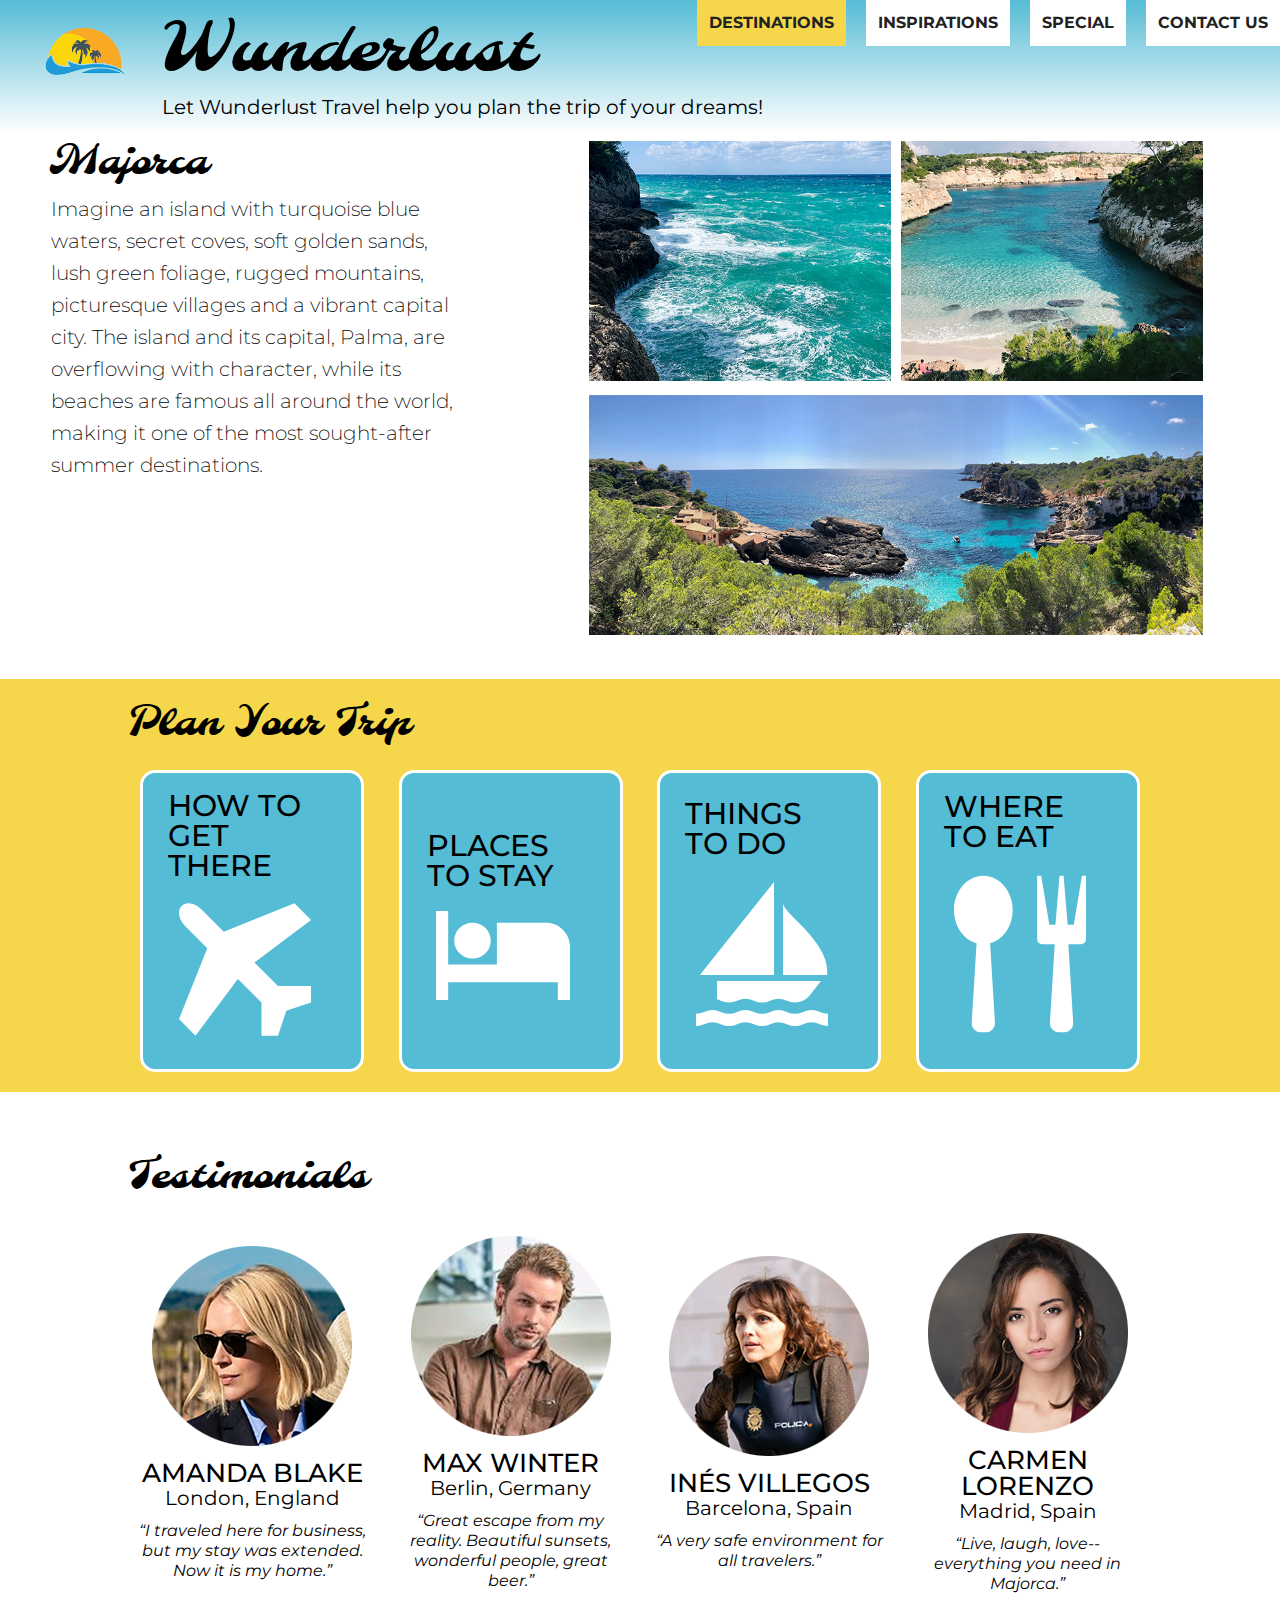
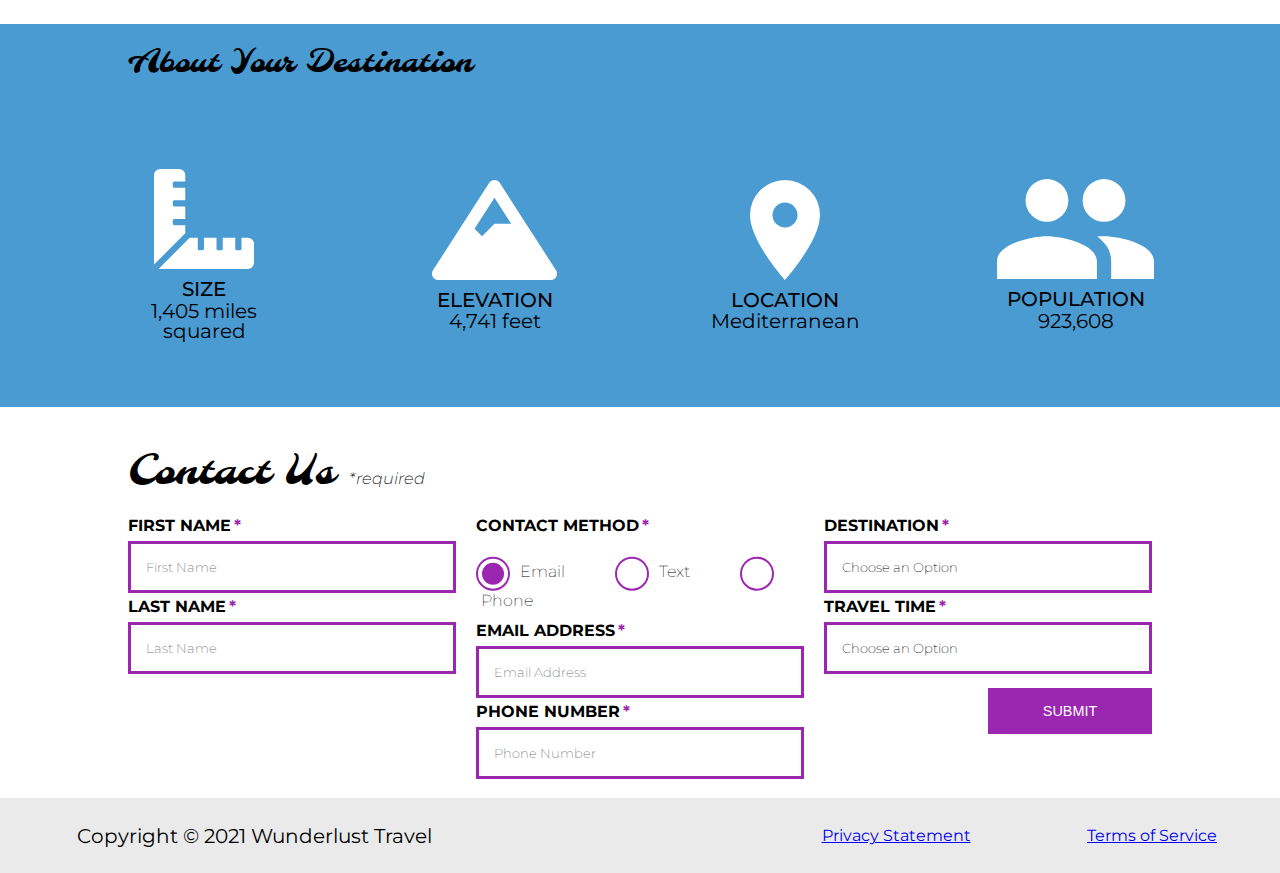
<file: wunderlust-majorca.html>
<!DOCTYPE html>
<html lang="en">
    <head>
        <meta charset="utf-8">
        <meta name="viewport" content="width=device-width, initial-scale=1">
        <meta name="author" content="Jessica Barnett, Christina Carrasquilla">
        <meta name="description" content="Let Wunderlust Travel take you to beautiful Majorca this year! Majorca is a beautiful island and offers beauty and fun to its visitors">
        <meta name="keywords" content="travel, majorca, beach, island, vacation, destination, getaway, restaurants in majorca, entertainment in majorca, testimonials from visitors">
        <title>Wunderlust Travel</title>
        <meta name="robots" content="index,follow">

        <!-- ~~~~~~~~~~ TWITTER CARD TAGS ~~~~~~~~~~ -->
        <meta name="twitter:card" content="summary_large_image">
        <meta name="twitter:site" content="@wunderlusttravel">
        <meta name="twitter:creator" content="@wunderlusttravel">
        <meta name="twitter:title" content="Wunderlust Travel: Majorca">
        <meta name="twitter:description" content="Let Wunderlust Travel take you to beautiful Majorca this year! Majorca is a beautiful island and offers beauty and fun to its visitors">
        <meta name="twitter:image" content="https://wunderlusttravel.com/images/majorca-cove.png">

        <!-- ~~~~~~~~~~ OPEN GRAPH META TAGS ~~~~~~~~~~ -->
        <meta property="og:title" content="See Majorca with Wunderlust Travel">
        <meta property="og:type" content="website">
        <meta property="og:image" content="https://wunderlusttravel.com/images/majorca-cove.png">
        <meta property="og:url" content="https://wunderlusttravel.com/majorca">
        <meta property="og:description" content="Let Wunderlust Travel take you to beautiful Majorca this year! Majorca is a beautiful island and offers beauty and fun to its visitors">
        <!-- ~~~~~~~~~~FAVICON ~~~~~~~~~~ -->
        <link rel="shortcut icon" href="images/favicon.png">

        <!-- ~~~~~~~~~~ GOOGLE FONTS ~~~~~~~~~~ -->
        <link rel="preconnect" href="https://fonts.googleapis.com">
        <link rel="preconnect" href="https://fonts.gstatic.com" crossorigin>
        <link href="https://fonts.googleapis.com/css2?family=Molle:ital@1&family=Montserrat:wght@400;600&display=swap" rel="stylesheet">
        <link href="styles.css" rel="stylesheet">
    </head>
    <body>
        <a id="skip" href="#main-content">Skip to Main Content</a>
        <!-- styling skip links: https://webaim.org/techniques/css/invisiblecontent/ -->
        <header>
            <a href="index.html" id="logo"><img src="images/logo.png" alt="The Wunderlust logo shows blue waves and the outline of two palm trees against an orange sun"></a>
            <h1>Wunderlust</h1>
			<p>Let Wunderlust Travel help you plan the trip of your dreams!</p>			
            <nav>
                <div id="menu-toggle">
                    <!-- responsive menu code from (with changes made to match mockups): https://css-tricks.com/three-css-alternatives-to-javascript-navigation/ -->
                    <h2 class="sr-only">Main Navigation</h2>
                    <!-- hidden but accessible headings from: https://webaim.org/techniques/css/invisiblecontent/ -->
                    <input name="toggle" id="toggle" type="checkbox">
                    <label for="toggle">Menu</label>
                    <ul>
                        <li class="active"><a href="#">Destinations</a></li>
                        <li><a href="#">Inspirations</a></li>
                        <li><a href="#">Special</a></li>
                        <li><a href="#">Contact Us</a></li>
                    </ul>
                </div>
            </nav>
        </header>
        <main id="main-content">
            <article>
                <div id="intro">  
                    <h2>Majorca</h2>
                    <p>Imagine an island with turquoise blue waters, secret coves, soft golden sands, lush green foliage, rugged mountains, picturesque villages and a vibrant capital city. The island and its capital, Palma, are overflowing with character, while its beaches are famous all around the world, making it one of the most sought-after summer destinations.</p>
                    <div id="img-grid">
                        <img src="images/majorca-waves.png" alt="Turquoise blue waters with white wave caps crashing against a rock cliff">
                        <img src="images/majorca-beach.png" alt="A calm cove with turquoise waters calmly lapping at a light sand beach">
                        <picture>
                            <source srcset="images/majorca-cove-small.png"
                                media="(max-width: 500px)">
                            <img src="images/majorca-cove.png" alt="Deep blue water leading to the horizon with the island and trees in the foreground">
                        </picture>
                    </div>
                </div>  
                <section id="plan">
                    <h3>Plan Your Trip</h3>
                    <div>
                        <section>
                            <h4>How to Get There</h4>
                            <a href="#" title="Search for flights">
                                <img src="images/get.svg" alt="airplane icon">
                            </a>
                        </section>      
                        <section>
                            <h4>Places to Stay</h4>
                            <a href="#" title="Search for hotels">
                                <img src="images/stay.svg" alt="bed icon">
                            </a>
                        </section>
                        <section>
                            <h4>Things to Do</h4>
                            <a href="#" title="Search for Activities">
                                <img src="images/do.svg" alt="sailboat icon">
                            </a>                     
                        </section>    
                        <section>
                            <h4>Where to Eat</h4>
                            <a href="#" title="Search for Restaurants">
                                <img src="images/eat.svg" alt="fork and spoon icon">                         
                            </a>
                        </section>
                    </div>   
                </section>
                <section id="testimonials">
                    <h3>Testimonials</h3>
                    <div>
                        <section>
                            <img src="images/miranda-blake.png" alt="Miranda Blake has a blonde bob and is wearing dark sunglasses">
                            <h4>Amanda Blake</h4>
                            <p>London, England</p>
                            <q>I traveled here for business, but my stay was extended. Now it is my home.</q>
                        </section>
                        <section>
                            <img src="images/max-winter.png" alt="Max Winter has dark blonde hair and a trimmed beard and mustache">
                            <h4>Max Winter</h4>
                            <p>Berlin, Germany</p>
                            <q>Great escape from my reality. Beautiful sunsets, wonderful people, great beer.</q>
                        </section>
                        <section>
                            <img src="images/ines-villegoes.png" alt="Ines Villegos has shoulder-length, wavy, brown hair and is wearing a brown sweater"> 
                            <h4>Inés Villegos</h4> 
                            <p>Barcelona, Spain</p>
                            <q>A very safe environment for all travelers.</q>
                        </section>
                        <section>
                            <img src="images/carmen-lorenzo.png" alt="Carmen Lorenzo has long, dark brown hair and is wearing gold hoop earrings">
                            <h4>Carmen Lorenzo</h4> 
                            <p>Madrid, Spain</p>
                            <q>Live, laugh, love-- everything you need in Majorca.</q>
                        </section>
                    </div>
                </section>
                <section id="about">
                    <h3>About Your Destination</h3>
                    <div>
                        <section>
                            <img src="images/size.svg" alt="ruler icon">
                            <h4>Size</h4> 
                            <p>1,405 miles squared</p>
                        </section>
                        <section>
                            <img src="images/elevation.svg" alt="mountain icon">
                            <h4>Elevation</h4> 
                            <p>4,741 feet</p>
                        </section>
                        <section>
                            <img src="images/location.svg" alt="location pin icon">
                            <h4>Location</h4> 
                            <p>Mediterranean</p>
                        </section>
                        <section>
                            <img src="images/population.svg" alt="people icon">
                            <h4>Population</h4>
                            <p>923,608</p>
                        </section>
                    </div>  
                </section>
                <section id="contact">
                    <h3>Contact Us <span class="form-required">*required</span></h3>
                    <form method="post" action="https://wp.zybooks.com/form-viewer.php">
                        <div id="names">
                            <label for="fName">First Name<span class="required">*</span></label>
                            <input type="text" name="fName" id="fName" autocomplete="given-name" placeholder="First Name" required>
                            <!-- custom input styles from https://moderncss.dev/custom-css-styles-for-form-inputs-and-textareas/ -->
                            <label for="lName">Last Name<span class="required">*</span></label>
                            <input type="text" name="lName" id="lName" autocomplete="family-name" placeholder="Last Name" required>
                        </div>
                        <div id="nums">
                            <fieldset>
                                <legend>Contact Method<span class="required">*</span></legend>
                                <!-- custom radio button styles from https://moderncss.dev/pure-css-custom-styled-radio-buttons/ -->
                                <label for="prefEmail">
                                    <span class="radio-input">
                                        <input type="radio" name="contactPref" id="prefEmail" required checked>
                                        <span class="radio-control"></span>
                                    </span>
                                    <span class="radio-label">Email</span>
                                </label>
                                <label for="prefText">
                                    <span class="radio-input">
                                        <input type="radio" name="contactPref" id="prefText">
                                        <span class="radio-control"></span>
                                    </span>
                                    <span class="radio-label">Text</span>
                                </label>
                                <label for="prefPhone">
                                    <span class="radio-input">
                                        <input type="radio" name="contactPref" id="prefPhone">
                                        <span class="radio-control"></span>
                                    </span>
                                    <span class="radio-label">Phone</span>
                                </label>
                            </fieldset>
                            <label for="email">Email Address<span class="required">*</span></label>
                            <input type="email" name="email" id="email" autocomplete="email" placeholder="Email Address" required>
                            <label for="phone">Phone Number<span class="required">*</span></label>
                            <input type="tel" name="phone" id="phone" autocomplete="tel" placeholder="Phone Number" required>
                        </div>
                        <div id="selects">
                            <!-- custom select styles from: https://moderncss.dev/custom-select-styles-with-pure-css/ -->
                            <label for="destination">Destination<span class="required">*</span></label>
                            <div class="custom-select">
                                <select name="destination" id="destination" required>
                                    <option value="" disabled selected>Choose an Option</option>
                                    <option value="barcelona">Barcelona</option>
                                    <option value="granada">Granada</option>
                                    <option value="ibiza">Ibiza</option>
                                    <option value="madrid">Madrid</option>
                                    <option value="majora">Majora</option>
                                    <option value="seville">Seville</option>
                                    <option value="tenerife">Tenerife</option>
                                    <option value="valencia">Valencia</option>
                                </select>
                                <span class="focus"></span>
                            </div>  
                            <label for="travelTime">Travel Time<span class="required">*</span></label>
                            <div class="custom-select">
                                <select name="travelTime" id="travelTime" required>
                                    <option value="" disabled selected>Choose an Option</option>
                                    <option value="fall">Fall</option>
                                    <option value="winter">Winter</option>
                                    <option value="spring">Spring</option>
                                    <option value="summer">Summer</option>
                                    <option value="flexible">Flexible</option>
                                </select>
                                <span class="focus"></span>
                            </div> 
                            <input type="submit" name="mySubmit" id="mySubmit" value="Submit">
                        </div>
                    </form>
                </section>
            </article>
        </main>
        <footer>
            <p>Copyright &copy; 2021 Wunderlust Travel</p>
            <a href="#">Privacy Statement</a>
            <a href="#">Terms of Service</a>
        </footer>
    </body>
</html>
</file>
<file: styles.css>
/* Jade Hetzer */
/*CSS RESET*/
/* http://meyerweb.com/eric/tools/css/reset/ 
   v2.0 | 20110126
   License: none (public domain)
*/

@import url("https://fonts.google.com/share?selection.family=Molle:ital@1%7CMontserrat");

html,
body,
div,
span,
applet,
object,
iframe,
h1,
h2,
h3,
h4,
h5,
h6,
p,
blockquote,
pre,
a,
abbr,
acronym,
address,
big,
cite,
code,
del,
dfn,
em,
img,
ins,
kbd,
q,
s,
samp,
small,
strike,
strong,
sub,
sup,
tt,
var,
b,
u,
i,
center,
dl,
dt,
dd,
ol,
ul,
li,
fieldset,
form,
label,
legend,
table,
caption,
tbody,
tfoot,
thead,
tr,
th,
td,
article,
aside,
canvas,
details,
embed,
figure,
figcaption,
footer,
header,
hgroup,
menu,
nav,
output,
ruby,
section,
summary,
time,
mark,
audio,
video {
  margin: 0;
  padding: 0;
  border: 0;
  font-size: 100%;
  font: inherit;
  vertical-align: baseline;
}
/* HTML5 display-role reset for older browsers */
article,
aside,
details,
figcaption,
figure,
footer,
header,
hgroup,
menu,
nav,
section {
  display: block;
}
body {
  line-height: 1;
}
ol,
ul {
  list-style: none;
}
blockquote,
q {
  quotes: none;
}
blockquote:before,
blockquote:after,
q:before,
q:after {
  content: "";
  content: none;
}
table {
  border-collapse: collapse;
  border-spacing: 0;
}

:root {
  --black: #000000;
  --white: #ffffff;
  --blue: #499bd2;
  --purple: #9b26b0;
  --teal: #55bcd5;
  --yellow: #f6d64a;
  --dark-gray: #222222;
  --light-gray: #eaeaea;
  font-family: Molle, Montserrat, sans-serif;
}

/* ---------- GLOBAL STYLES ---------- */
body {
  width: 100%;
}

/* ---------- HEADING STYLES ---------- */
h1,
h2,
h3 {
  font-family: Molle;
  text-align: left;
  padding-bottom: 1%;
  padding-top: 2%;
  padding-left: 10%;
  padding-right: 10%;
}

h4,
p,
q,
small,
nav,
button,
form {
  font-family: Montserrat;
}

h1 {
  font-size: 4.188rem;
}

h2 {
  font-size: 40px;
}

h3 {
  font-size: 40px;
  padding-top: 2%;
  padding-bottom: 2%;
}

h4 {
  font-size: 26px;
  font-variation-settings: "wght" 500;
  text-transform: uppercase;
}

p {
  font-size: 16px;
  padding-top: 1%;
  padding-bottom: 1%;
  padding-left: 10%;
  padding-right: 10%;
}

q {
  font-style: italic;
  quotes: initial;
}

/* ---------- HEADER STYLES ----------*/
header {
  background: linear-gradient(var(--teal), var(--white));
  display: flex;
  flex-direction: column;
  justify-content: space-between;
  align-items: start;
  padding: 1rem;
  margin: 0 auto;
}

#logo img {
  padding: 0.5rem;
  width: 100%;
  max-width: 160px;
  position: relative;
  left: 0px;
}

.sr-only {
  position: absolute;
  left: -10000px;
  top: auto;
  width: 1px;
  height: 1px;
  overflow: hidden;
}

nav {
  margin-top: 0px;
}

#menu-toggle {
  position: absolute;
  top: 50px;
  right: 0px;
}

#menu-toggle input[type="checkbox"] {
  display: none;
}

#menu-toggle label {
  background-color: var(--yellow);
  color: var(--black);
  padding: 15px 100px;
  cursor: pointer;
  text-transform: uppercase;
  font-variation-settings: "wght" 400;
}

#menu-toggle ul {
  list-style: none;
  display: none;
  text-align: center;
}

#menu-toggle input[type="checkbox"]:checked + label + ul {
  display: block;
  position: relative;
}

#menu-toggle ul li {
  background-color: var(--teal);
  border-bottom: 1px solid var(--black);
  padding: 20px 0;
  position: relative;
  text-transform: uppercase;
}

#menu-toggle ul li a {
  text-decoration: none;
  color: var(--dark-gray);
  font-weight: bold;
}

/* ---------- NAVIGATION STYLES ---------- */
/* ----- SKIP LINK STYLES ----- */
#skip {
  position: absolute;
  left: -10000px;
  top: auto;
  width: 1px;
  height: 1px;
  overflow: hidden;
}

#skip:focus {
  position: static;
  width: auto;
  height: auto;
}

/* ----- INTRO STYLES ----- */
#intro p {
    font-variation-settings: "wght" 240;
    line-height: 32px;
}

/* ----- IMAGE STYLES ----- */
#img-grid {
  display: grid;
  grid-row-gap: 20px;
  margin-top: 8px;
  margin-bottom: 40px;
  justify-items: stretch;
}

img {
  width: 100%;
}

/* ----- PLAN STYLES ------ */
#plan {
  background-color: var(--yellow);
  text-align: left;
  margin-bottom: 40px;
}

#plan div {
  display: flex;
  flex-wrap: wrap;
  justify-content: center;
  gap: 10px;
}

#plan section {
  display: flex;
  flex-direction: column;
  background-color: var(--teal);
  width: 90%;
  height: 302px;
  border: 3px solid var(--white);
  border-radius: 15px;
  align-items: center;
  justify-content: center;
  padding: 10%;
  max-width: 100%;
  margin-bottom: 20px;
}

#plan img {
  width: 95%;
  height: 95%;
}

#plan h4 {
  margin-bottom: 10px;
}

/* ----- TESTIMONIALS STYLES ------*/
#testimonials {
  background-color: var(--white);
  text-align: center;
}

#testimonials q {
  display: block;
  position: relative;
  padding: 10px;
  line-height: 20px;
  font-style: italic;
}

#testimonials q::before {
  content: open-quote;
  position: relative;
}

#testimonials q::after {
  content: close-quote;
  position: relative;
}

#testimonials img {
  align-items: center;
  width: auto;
  height: auto;
  padding: 10px;
}

/* ----- ABOUT STYLES ------ */
#about {
  background-color: var(--blue);
  text-align: center;
  margin: 20px 0;
}

#about div {
  display: grid;
  grid-template-columns: repeat(2, 1fr);
  gap: 10px;
  text-align: center;
  justify-items: center;
}

#about section {
  align-items: center;
}

#about section img {
  width: auto;
  height: 100px;
  margin-bottom: 10px;
}

/* ------ CONTACT STYLES -------- */
#contact {
  background-color: var(--white);
  text-align: left;
}

*,
*:before,
*:after {
  box-sizing: border-box;
}

#contact form {
  display: flex;
  flex-direction: column;
  gap: 20px;
  place-content: start;
  padding-bottom: 1%;
  padding-left: 10%;
  padding-right: 10%;
}

#contact form label,
#contact form legend {
  text-transform: uppercase;
  font-weight: bold;
}

.form-required {
  font-family: Montserrat;
  font-size: 16px;
  font-style: italic;
  font-variation-settings: "wght" 240;
}

.required {
  color: var(--purple);
  padding: 3px;
}

#contact input,
#contact select {
  width: 100%;
  padding: 15px;
  margin: 2% 0;
  border: 3px solid var(--purple);
  color: var(--black);
  font-variation-settings: "wght" 100;
}

#contact input[type="text"],
#contact input[type="email"],
#contact input[type="tel"] {
  font-family: Montserrat;
  color: var(--black);
  font-variation-settings: "wght" 220;
}

.radio-label {
  display: grid;
  grid-template-columns: 1em auto;
  gap: 0.5em;
  padding-left: 50px;
  font-variation-settings: "wght" 170;
  text-transform: none;
  margin: 2% 0;
}

#contact fieldset {
  margin-bottom: 5%;
}

#contact input[type="radio"] {
  appearance: none;
  margin: 0;
  color: var(--purple);
  width: 1.15em;
  height: 1.15em;
  border: 0.15em solid var(--purple);
  border-radius: 50%;
  transform: translateY(1.7em);
  display: grid;
  place-content: center;
}

#contact input[type="radio"]::before {
  content: "";
  width: 1.1em;
  height: 1.1em;
  border-radius: 50%;
  transform: scale(0);
  transition: 120ms transform ease-in-out;
  box-shadow: inset 1em 1em var(--purple);
}

#contact input[type="radio"]:checked::before {
  transform: scale(1);
}

#contact select {
  appearance: none;
  background: url(https://api.iconify.design/akar-icons/chevron-down.svg?color=%239B26B0)
    no-repeat center / contain;
  font-family: Montserrat;
  color: var(--black);
  font-variation-settings: "wght" 200;
  background-size: 20px;
  background-position: calc(100% - 10px);
}

#contact input[type="submit"] {
  display: block;
  margin: 0.5em 0;
  background-color: var(--purple);
  text-transform: uppercase;
  color: var(--white);
  font-size: 0.9em;
  border: none;
  cursor: pointer;
  width: 100%;
  align-items: center;
  align-self: center;
}

#contact input[type="submit"]:hover {
  background-color: var(--dark-gray);
}

/* ----- FOOTER STYLES ------ */
footer {
  background-color: var(--light-gray);
  line-height: 35px;
  text-align: center;
  font-family: Montserrat;
}

footer a {
  display: flex;
  flex-direction: column;
}

/* ----- HOVER STYLES ----- */
@media (hover:hover){
  nav a:hover {
    cursor: pointer;
  }
  #plan a:hover {
    cursor: pointer;
  }
}

/* ------- MEDIUM SCREENS ------- */
@media screen and (min-width: 429px) and (max-width: 769px) {
  header {
    display: grid;
    grid-template-columns: 2fr 5fr;
    grid-template-rows: 0fr 0fr;
    grid-gap: 0.5rem;
    align-items: center;
  }

  #logo img {
    max-width: 236px;
  }

  header h1 {
    grid-column-start: 2;
    grid-row-start: 1;
    padding: 0;
    margin: 0;
  }

  header p {
    grid-column-start: 2;
    grid-row-start: 2;
    padding: 0;
  }

  nav {
    display: grid;
    grid-column-start: 1;
    grid-column-end: 4;
    position: relative;
  }

  a {
    display: block;
    padding: 0.5rem;
  }

  #menu-toggle {
    position: relative;
    align-items: center;
    flex-direction: row;
    justify-content: space-between;
    padding-left: 70px;
  }

  #menu-toggle label {
    display: none;
  }

  #menu-toggle ul {
    display: flex;
    gap: 15px;
  }

  #menu-toggle ul li {
    background-color: var(--white);
    border-bottom: none;
    padding: 10px 12px;
    position: relative;
    text-transform: uppercase;
    font-size: 14px;
  }

  #menu-toggle ul li a {
    font-weight: bold;
  }

  #menu-toggle ul li.active {
    background-color: var(--yellow);
  }

  main {
    display: flex;
    flex-direction: column;
    align-items: center;
  }

  header,
  #intro,
  #plan,
  #testimonials,
  #about,
  #contact {
    min-width: 429px;
    max-width: 769px;
  }

  #img-grid {
    display: grid;
    grid-template-columns: repeat(2, 1fr);
    grid-template-rows: repeat(2, 1fr);
    grid-gap: 10px;
    margin-top: 8px;
    margin-bottom: 40px;
    padding-left: 10%;
    padding-right: 10%;
  }

  img {
    width: 100%;
  }

  picture {
    grid-column: 1 / span 2;
    grid-row: 2 / span 1;
  }

  #plan div {
    display: grid;
    grid-template-columns: repeat(2, auto);
    grid-gap: 20px;
    padding-left: 20%;
    padding-right: 20%;
  }

  #plan section {
    display: flex;
    flex-direction: column;
    align-items: center;
    width: 250px;
    height: 249px;
    padding: 20px;
    margin-bottom: 20px;
  }

  #plan h4 {
    position: relative;
    font-size: 22px;
    padding-bottom: 5px;
  }

  #plan img {
    width: auto;
    height: 123px;
  }

  #testimonials {
    margin: 2%;
  }

  #testimonials div {
    display: grid;
    grid-template-columns: repeat(2, auto);
    grid-template-rows: repeat(2, auto);
    grid-gap: 20px;
    padding-left: 15%;
    padding-right: 15%;
  }

  #testimonials section {
    display: flex;
    flex-direction: column;
    align-items: center;
  }

  #testimonials img {
    align-items: center;
    width: auto;
    height: auto;
  }

  #testimonials h3 {
    margin-top: 0px;
  }

  #about div {
    display: grid;
    grid-template-columns: repeat(4, 1fr);
    gap: 10px;
    padding: 5%;
    text-align: center;
    justify-items: center;
  }

  #about section {
    display: flex;
    flex-direction: column;
    align-items: center;
  }

  #about h3 {
    margin-top: 10px;
  }

  #about h4,
  p {
    font-size: 20px;
  }

  .radio-label {
    display: inline-block;
    position: relative;
    gap: 5em;
    left: -45px;
    top: 9px;
    font-variation-settings: "wght" 170;
    text-transform: none;
  }

  #contact input[type="radio"] {
    appearance: none;
    display: inline-block;
    position: relative;
    color: var(--purple);
    width: 1.15em;
    height: 1.15em;
    border: 0.15em solid var(--purple);
    border-radius: 50%;
    transform: translateY(1.7em);
    place-content: center;
  }

  #contact input[type="radio"]::before {
    display: inline-block;
    position: absolute;
    content: "";
    width: 1.66em;
    height: 1.66em;
    left: 4px;
    top: 4px;
    border-radius: 50%;
    transform: scale(0);
    transition: 120ms transform ease-in-out;
    box-shadow: inset 0 0 0 15px;
  }

  #contact input[type="radio"]:checked::before {
    transform: scale(1);
    box-shadow: inset 0 0 0 15px;
  }

  #contact input[type="submit"] {
    width: 50%;
    float: right;
  }

  footer {
    display: grid;
    grid-template-columns: 1.5fr 1fr 0.75fr;
    align-items: center;
    text-align: left;
    line-height: 50px;
  }

  footer p {
    text-align: left;
    font-size: 13px;
  }

  footer a {
    text-align: center;
    font-size: 13px;
  }
}

/* ------- LARGE SCREENS ------- */
@media screen and (min-width: 770px) {
  header {
    display: grid;
    grid-template-columns: 0.5fr 4fr;
    grid-template-rows: 0fr 0fr;
    grid-gap: 0.5rem;
    align-items: center;
  }

  #logo img {
    max-width: 358px;
  }

  header h1 {
    grid-column-start: 2;
    grid-row-start: 1;
    padding: 0;
    margin: 0;
  }

  header p {
    grid-column-start: 2;
    grid-row-start: 2;
    padding: 0;
  }

  #menu-toggle {
    position: absolute;
    top: 0px;
    right: 0px;
    align-items: center;
    flex-direction: row;
    justify-content: space-around;
  }

  #menu-toggle label {
    display: none;
  }

  #menu-toggle ul {
    display: flex;
    gap: 20px;
  }

  #menu-toggle ul li {
    background-color: var(--white);
    border-bottom: none;
    padding: 15px 12px;
    position: relative;
    text-transform: uppercase;
  }

  #menu-toggle ul li a {
    font-weight: bold;
  }

  #menu-toggle ul li.active {
    background-color: var(--yellow);
  }

  #intro {
    display: grid;
    grid-template-columns: 2fr 3fr;
    grid-template-rows: 0fr 2fr;
  }

  #intro h2 {
    grid-column-start: 1;
    grid-row-start: 1;
  }

  #intro p {
    grid-column-start: 1;
    grid-row-start: 2;
  }

  #img-grid {
    grid-column-start: 2;
    grid-row-start: 1;
    grid-row-end: 3;
    display: grid;
    grid-template-columns: repeat(2, 1fr);
    grid-template-rows: repeat(2, 1fr);
    grid-gap: 10px;
    margin-top: 8px;
    margin-bottom: 40px;
    padding-left: 10%;
    padding-right: 10%;
  }

  img {
    width: 100%;
  }

  picture {
    grid-column: 1 / span 2;
    grid-row: 2 / span 1;
  }

  #intro,
  #plan,
  #testimonials,
  #about,
  #contact {
    min-width: 770px;
  }

  #testimonials div,
  #about div {
    display: grid;
    grid-template-columns: repeat(4, 1fr);
    align-items: center;
  }

  #plan div {
    display: grid;
    grid-template-columns: repeat(4, 1fr);
    align-items: center;
    justify-items: center;
    gap: 10px;
    padding-left: 10%;
    padding-right: 10%;
  }

  #plan h4 {
    position: relative;
    font-size: 30px;
    padding-bottom: 5px;
  }

  #plan img {
    align-items: center;
    width: 90%;
    height: 95%;
    max-height: 200px;
  }

  #testimonials div {
    gap: 10px;
    padding-left: 10%;
    padding-right: 10%;
  }

  #testimonials img {
    align-items: center;
    width: auto;
    height: auto;
  }

  #testimonials h3 {
    margin-top: 0px;
  }

  #about section {
    display: flex;
    flex-direction: column;
    align-items: center;
    background-color: var(--blue);
  }

  #about div {
    gap: 10px;
    padding: 5%;
    text-align: center;
    justify-items: center;
  }

  #about h3 {
    margin-top: 10px;
    font-size: 30px;
  }

  #about h4,
  p {
    font-size: 20px;
  }

  #about img {
    width: auto;
    height: 150px;
  }

  #contact form {
    display: grid;
    grid-template-columns: repeat(3, 1fr);
  }

  .radio-label {
    display: inline-block;
    position: relative;
    gap: 5em;
    left: -45px;
    top: 9px;
    font-variation-settings: "wght" 170;
    text-transform: none;
  }

  #contact input[type="radio"] {
    appearance: none;
    display: inline-block;
    position: relative;
    color: var(--purple);
    width: 1.15em;
    height: 1.15em;
    border: 0.15em solid var(--purple);
    border-radius: 50%;
    transform: translateY(1.7em);
    place-content: center;
  }

  #contact input[type="radio"]::before {
    display: inline-block;
    position: absolute;
    content: "";
    width: 1.65em;
    height: 1.65em;
    left: 4px;
    top: 4px;
    border-radius: 50%;
    transform: scale(0);
    transition: 120ms transform ease-in-out;
    box-shadow: inset 0 0 0 14px;
  }

  #contact input[type="radio"]:checked::before {
    transform: scale(1);
    box-shadow: inset 0 0 0 14px;
  }

  #contact input[type="submit"] {
    width: 50%;
    float: right;
  }

  footer {
    display: grid;
    grid-template-columns: 3fr 1fr 1fr;
    align-items: center;
    text-align: left;
    line-height: 60px;
  }

  footer p {
    text-align: left;
  }

  footer a {
    text-align: center;
  }
}
</file>
